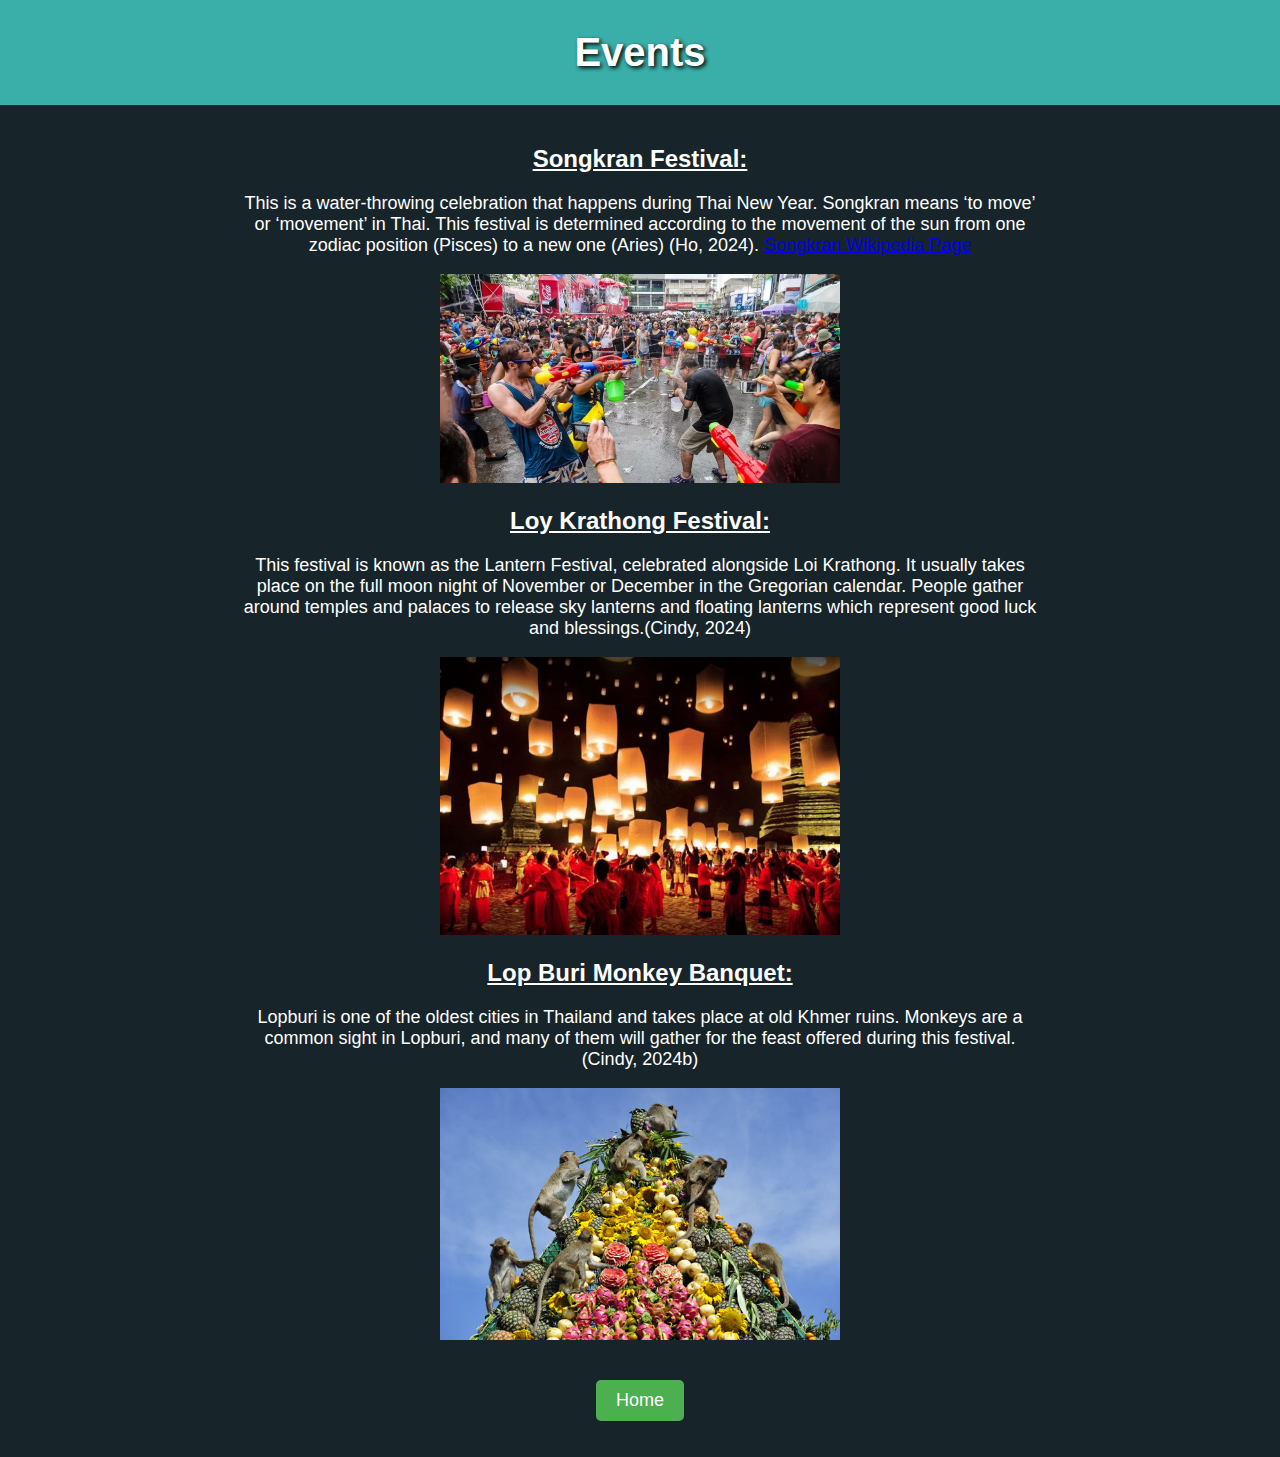
<file: events.html>
<!DOCTYPE html>
<html lang="en">
<head>
    <meta charset="UTF-8">
    <meta name="viewport" content="width=device-width, initial-scale=1.0">
    <title>Events</title>
    <link rel="stylesheet" href="styles.css">
</head>
<body>
    <div class="content">
        <header>
            <h1>Events</h1>
        </header>
        
        <main>
            <div class="container">
                <div class="section">
                    <!-- Songkran Festival section -->
                    <h2>Songkran Festival:</h2>
                    <p>This is a water-throwing celebration that happens during Thai New Year. Songkran means ‘to move’ or ‘movement’ in Thai. This festival is determined according to the movement of the sun from one zodiac position (Pisces) to a new one (Aries) (Ho, 2024). <a href="https://en.wikipedia.org/wiki/Songkran_(Thailand)" target="_blank">Songkran Wikipedia Page</a></p>
                    <img src="images/songkran.jpeg" alt="Songkran" title="Songkran">
                </div>

                <div class="section">
                    <!-- Loy Krathong Festival section -->
                    <h2>Loy Krathong Festival:</h2>
                    <p>This festival is known as the Lantern Festival, celebrated alongside Loi Krathong. It usually takes place on the full moon night of November or December in the Gregorian calendar. People gather around temples and palaces to release sky lanterns and floating lanterns which represent good luck and blessings.(Cindy, 2024)</p>
                    <img src="images/yi_peng.jpg" alt="Yi Peng Lantern Festival" title="Yi Peng Lantern Festival">
                </div>

                <div class="section">
                    <!-- Lop Buri Monkey Banquet section -->
                    <h2>Lop Buri Monkey Banquet:</h2>
                    <p>Lopburi is one of the oldest cities in Thailand and takes place at old Khmer ruins. Monkeys are a common sight in Lopburi, and many of them will gather for the feast offered during this festival.(Cindy, 2024b)</p>
                    <img src="images/monkey_banquet.jpg" alt="Monkey Banquet" title="Monkey Banquet">
                </div>
            </div>
        </main>

        <!-- Home button -->
        <nav>
            <ul>
                <li><a href="index.html">Home</a></li>
            </ul>
        </nav>
    </div>
</body>
</html>
</file>
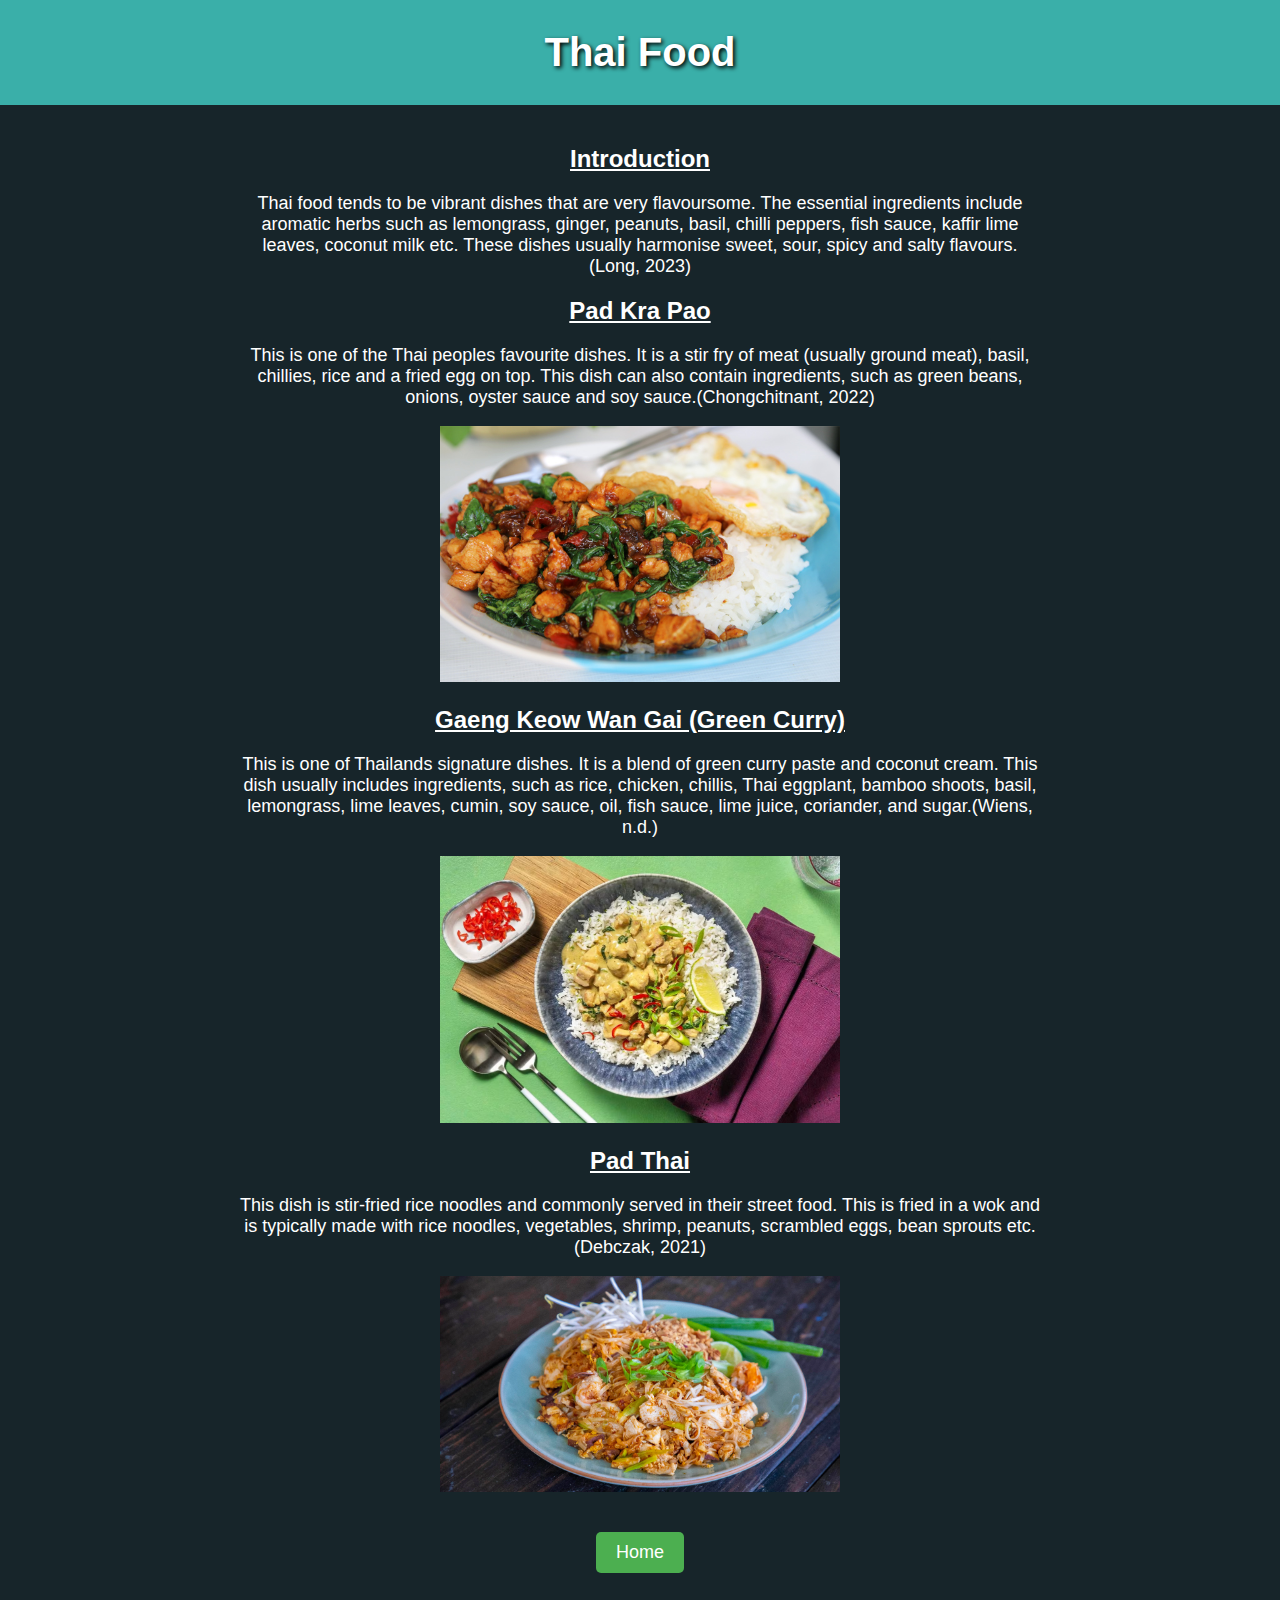
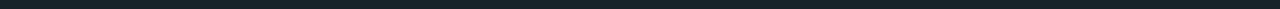
<file: food.html>
<!DOCTYPE html>
<html lang="en">
<head>
    <meta charset="UTF-8">
    <meta name="viewport" content="width=device-width, initial-scale=1.0">
    <title>Thai Food</title>
    <link rel="stylesheet" href="styles.css">
</head>
<body>
    <div class="content">
        <header>
            <h1>Thai Food</h1>
        </header>

        <main>
            <div class="container">
                <div class="section">
                    <!-- Introduction section -->
                    <h2>Introduction</h2>
                    <p>Thai food tends to be vibrant dishes that are very flavoursome. The essential ingredients include aromatic herbs such as lemongrass, ginger, peanuts, basil, chilli peppers, fish sauce, kaffir lime leaves, coconut milk etc. These dishes usually harmonise sweet, sour, spicy and salty flavours.(Long, 2023)</p>
                    <!-- Pad Kra Pao section -->
                    <h2>Pad Kra Pao</h2>
                    <p>This is one of the Thai peoples favourite dishes. It is a stir fry of meat (usually ground meat), basil, chillies, rice and a fried egg on top. This dish can also contain ingredients, such as green beans, onions, oyster sauce and soy sauce.(Chongchitnant, 2022)</p>
                    <img src="images/pad_kra_pao.jpg" alt="Pad Kra Pao" title="Pad Kra Pao">
                </div>
                <div class="section">
                    <!-- Green Curry section -->
                    <h2>Gaeng Keow Wan Gai (Green Curry)</h2>
                    <p>This is one of Thailands signature dishes. It is a blend of green curry paste and coconut cream. This dish usually includes ingredients, such as rice, chicken, chillis, Thai eggplant, bamboo shoots, basil, lemongrass, lime leaves, cumin, soy sauce, oil, fish sauce, lime juice, coriander, and sugar.(Wiens, n.d.)</p>
                    <img src="images/green_curry.avif" alt="Green Curry" title="Green Curry">
                </div>
                <div class="section">
                    <!-- Pad Thai section -->
                    <h2>Pad Thai</h2>
                    <p>This dish is stir-fried rice noodles and commonly served in their street food. This is fried in a wok and is typically made with rice noodles, vegetables, shrimp, peanuts, scrambled eggs, bean sprouts etc.(Debczak, 2021)</p>
                    <img src="images/pad_thai.jpg" alt="Pad Thai" title="Pad Thai">
                </div>
        </main>
        <!-- Home button -->
        <nav>
            <ul>
                <li><a href="index.html">Home</a></li>
            </ul>
        </nav>
    </div>
</body>
</html>
</file>
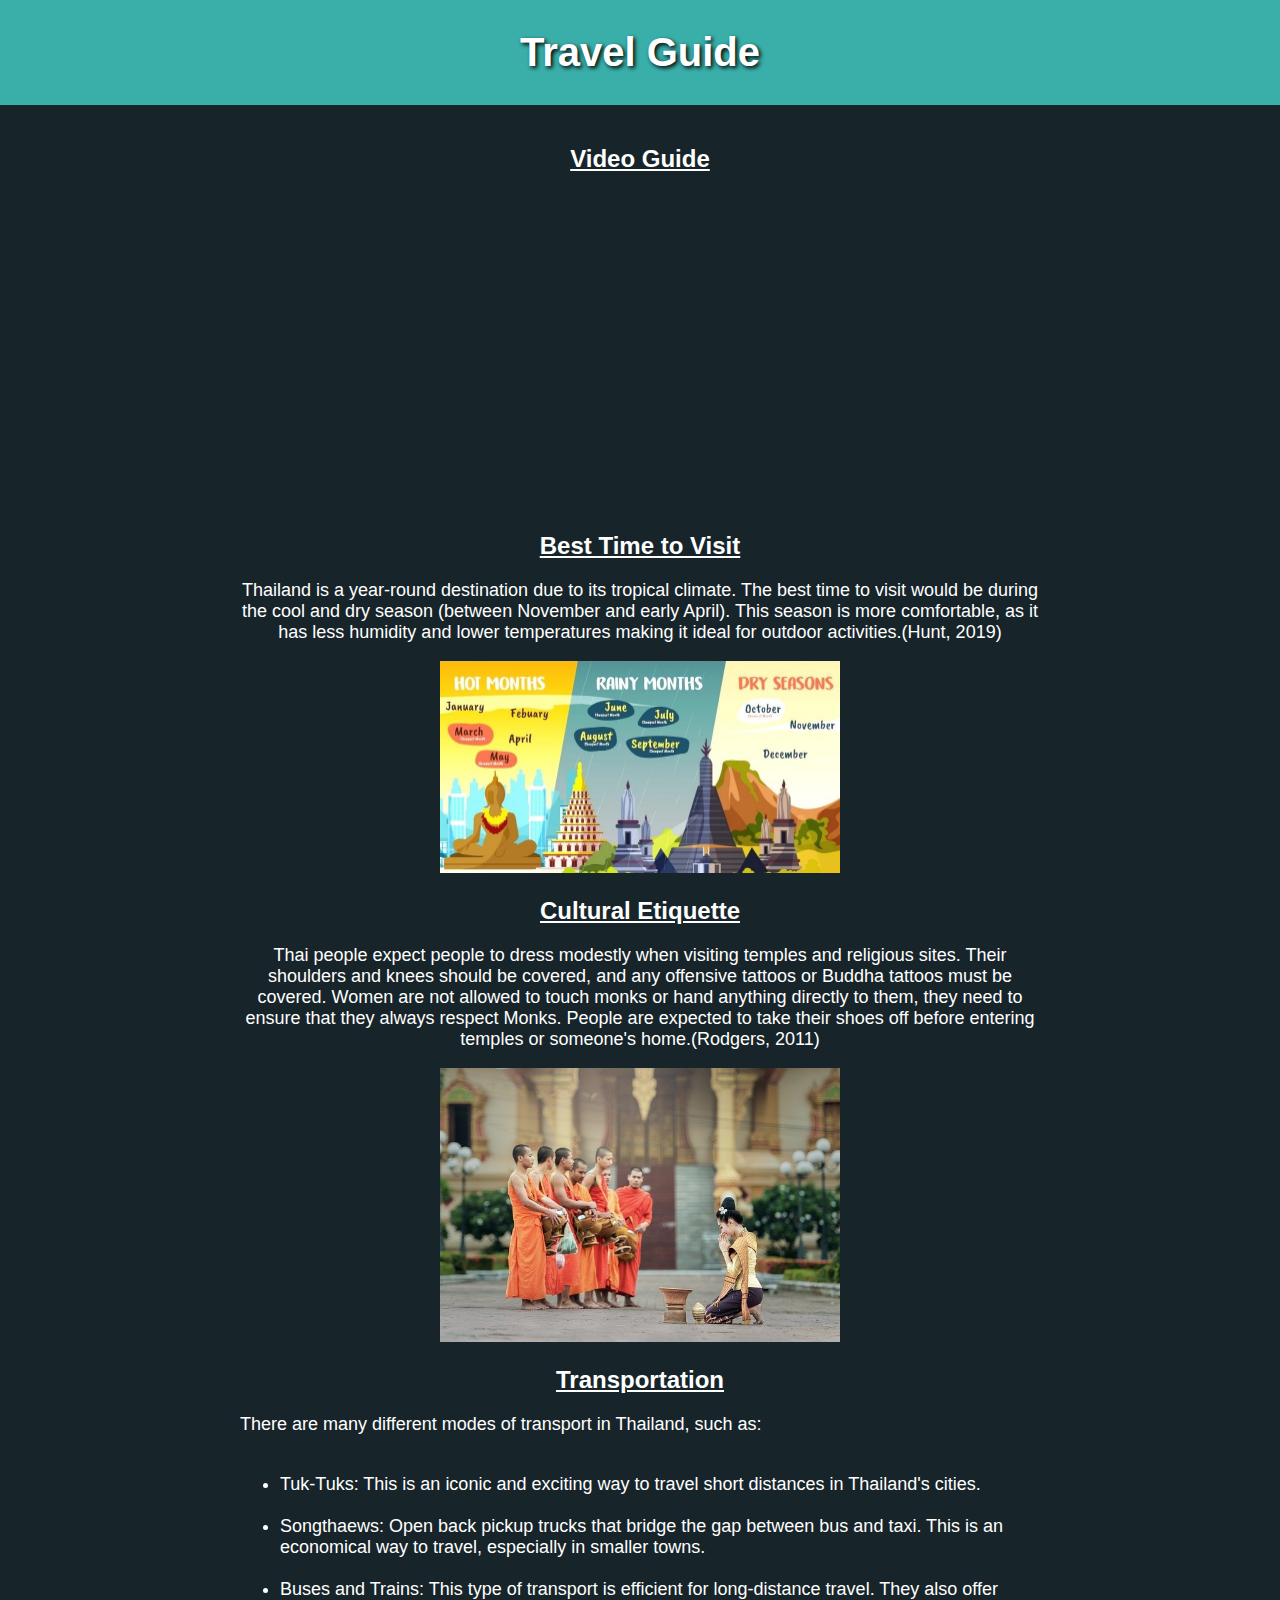
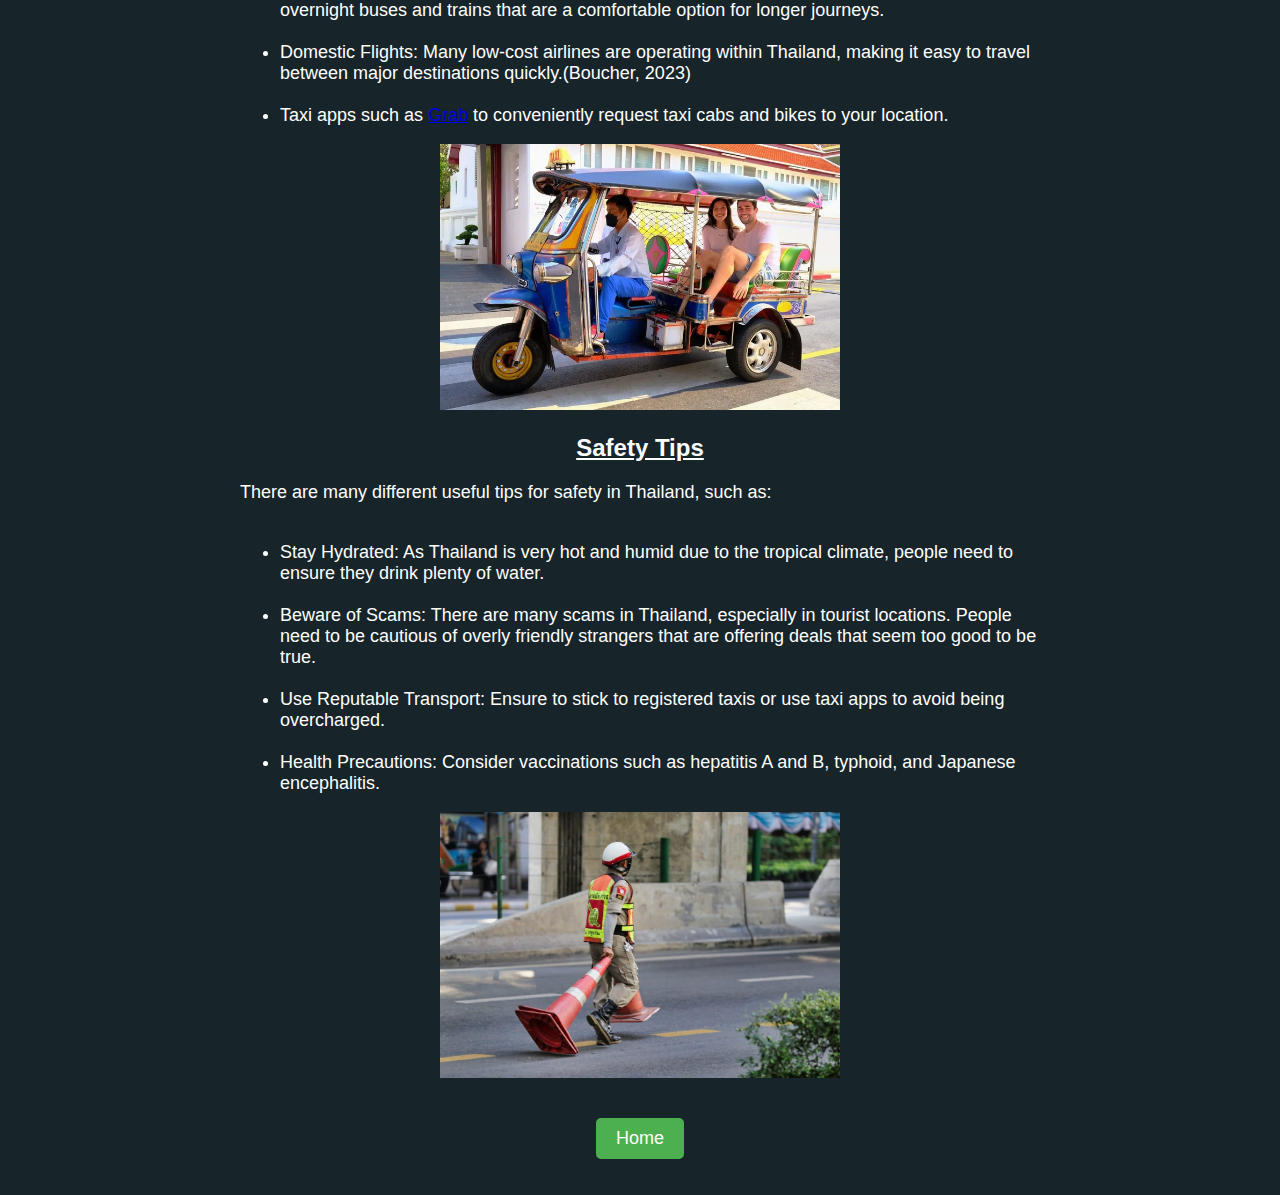
<file: guide.html>
<!DOCTYPE html>
<html lang="en">
<head>
    <meta charset="UTF-8">
    <meta name="viewport" content="width=device-width, initial-scale=1.0">
    <title>Travel Guide</title>
    <link rel="stylesheet" href="styles.css">
</head>
<body>
    <div class="content">
        <header>
            <h1>Travel Guide</h1>
        </header>
        <main>
            <div class="container">
                <div class="section">
                    <!-- Video guide section -->
                    <h2>Video Guide</h2>
                    <iframe width="560" height="315" src="https://www.youtube.com/embed/OaNqMvIRNo8?si=LMM2u7HAhVFUf1Il" title="YouTube video player" frameborder="0" allow="accelerometer; autoplay; clipboard-write; encrypted-media; gyroscope; picture-in-picture; web-share" referrerpolicy="strict-origin-when-cross-origin" allowfullscreen></iframe>
                </div>
                <div class="section">
                    <!-- Best time to visit section -->
                    <h2>Best Time to Visit</h2>
                    <p>Thailand is a year-round destination due to its tropical climate. The best time to visit would be during the cool and dry season (between November and early April). This season is more comfortable, as it has less humidity and lower temperatures making it ideal for outdoor activities.(Hunt, 2019)</p>
                    <img src="images/weather.jpg" alt="Thailand Seasons" title="Thailand Seasons">
                </div>
                <div class="section">
                    <!-- Cultural etiquette section -->
                    <h2>Cultural Etiquette</h2>
                    <p>Thai people expect people to dress modestly when visiting temples and religious sites. Their shoulders and knees should be covered, and any offensive tattoos or Buddha tattoos must be covered.
                        Women are not allowed to touch monks or hand anything directly to them, they need to ensure that they always respect Monks.
                        People are expected to take their shoes off before entering temples or someone's home.(Rodgers, 2011)</p>
                    <img src="images/monks.jpg" alt="Monks" title="Monks">
                </div>
                <div class="section">
                    <!-- Transportation section -->
                    <h2>Transportation</h2>
                    <div class="left">
                        <p>There are many different modes of transport in Thailand, such as:</p>
                        <ul>
                            <br><li>Tuk-Tuks: This is an iconic and exciting way to travel short distances in Thailand's cities.</li>
                            <br><li>Songthaews: Open back pickup trucks that bridge the gap between bus and taxi. This is an economical way to travel, especially in smaller towns.</li>
                            <br><li>Buses and Trains: This type of transport is efficient for long-distance travel. They also offer overnight buses and trains that are a comfortable option for longer journeys.</li>
                            <br><li>Domestic Flights: Many low-cost airlines are operating within Thailand, making it easy to travel between major destinations quickly.(Boucher, 2023)</li>
                            <br><li>Taxi apps such as <a href="https://www.grab.com/sg/" target="_blank">Grab</a> to conveniently request taxi cabs and bikes to your location.</li>
                        </ul>
                    </div>
                    <img src="images/tuk_tuk.webp" alt="Tuk Tuk" title="Tuk Tuk">
                </div>
                <div class="section">
                    <!-- Safety tips section -->
                    <h2>Safety Tips</h2>
                    <div class="left">
                        <p>There are many different useful tips for safety in Thailand, such as:</p>
                        <ul>
                             <br><li>Stay Hydrated: As Thailand is very hot and humid due to the tropical climate, people need to ensure they drink plenty of water.</li>
                             <br><li>Beware of Scams: There are many scams in Thailand, especially in tourist locations. People need to be cautious of overly friendly strangers that are offering deals that seem too good to be true.</li>
                             <br><li>Use Reputable Transport: Ensure to stick to registered taxis or use taxi apps to avoid being overcharged.</li>
                             <br><li>Health Precautions: Consider vaccinations such as hepatitis A and B, typhoid, and Japanese encephalitis.</li>
                        </ul>
                    </div>
                    <img src="images/safety.jpg" alt="Safety" title="Safety">
                </div>
            </div>
        </main>
        <!-- Home button -->
        <nav>
            <ul>
                <li><a href="index.html">Home</a></li>
            </ul>
        </nav>
    </div>
</body>
</html>
</file>
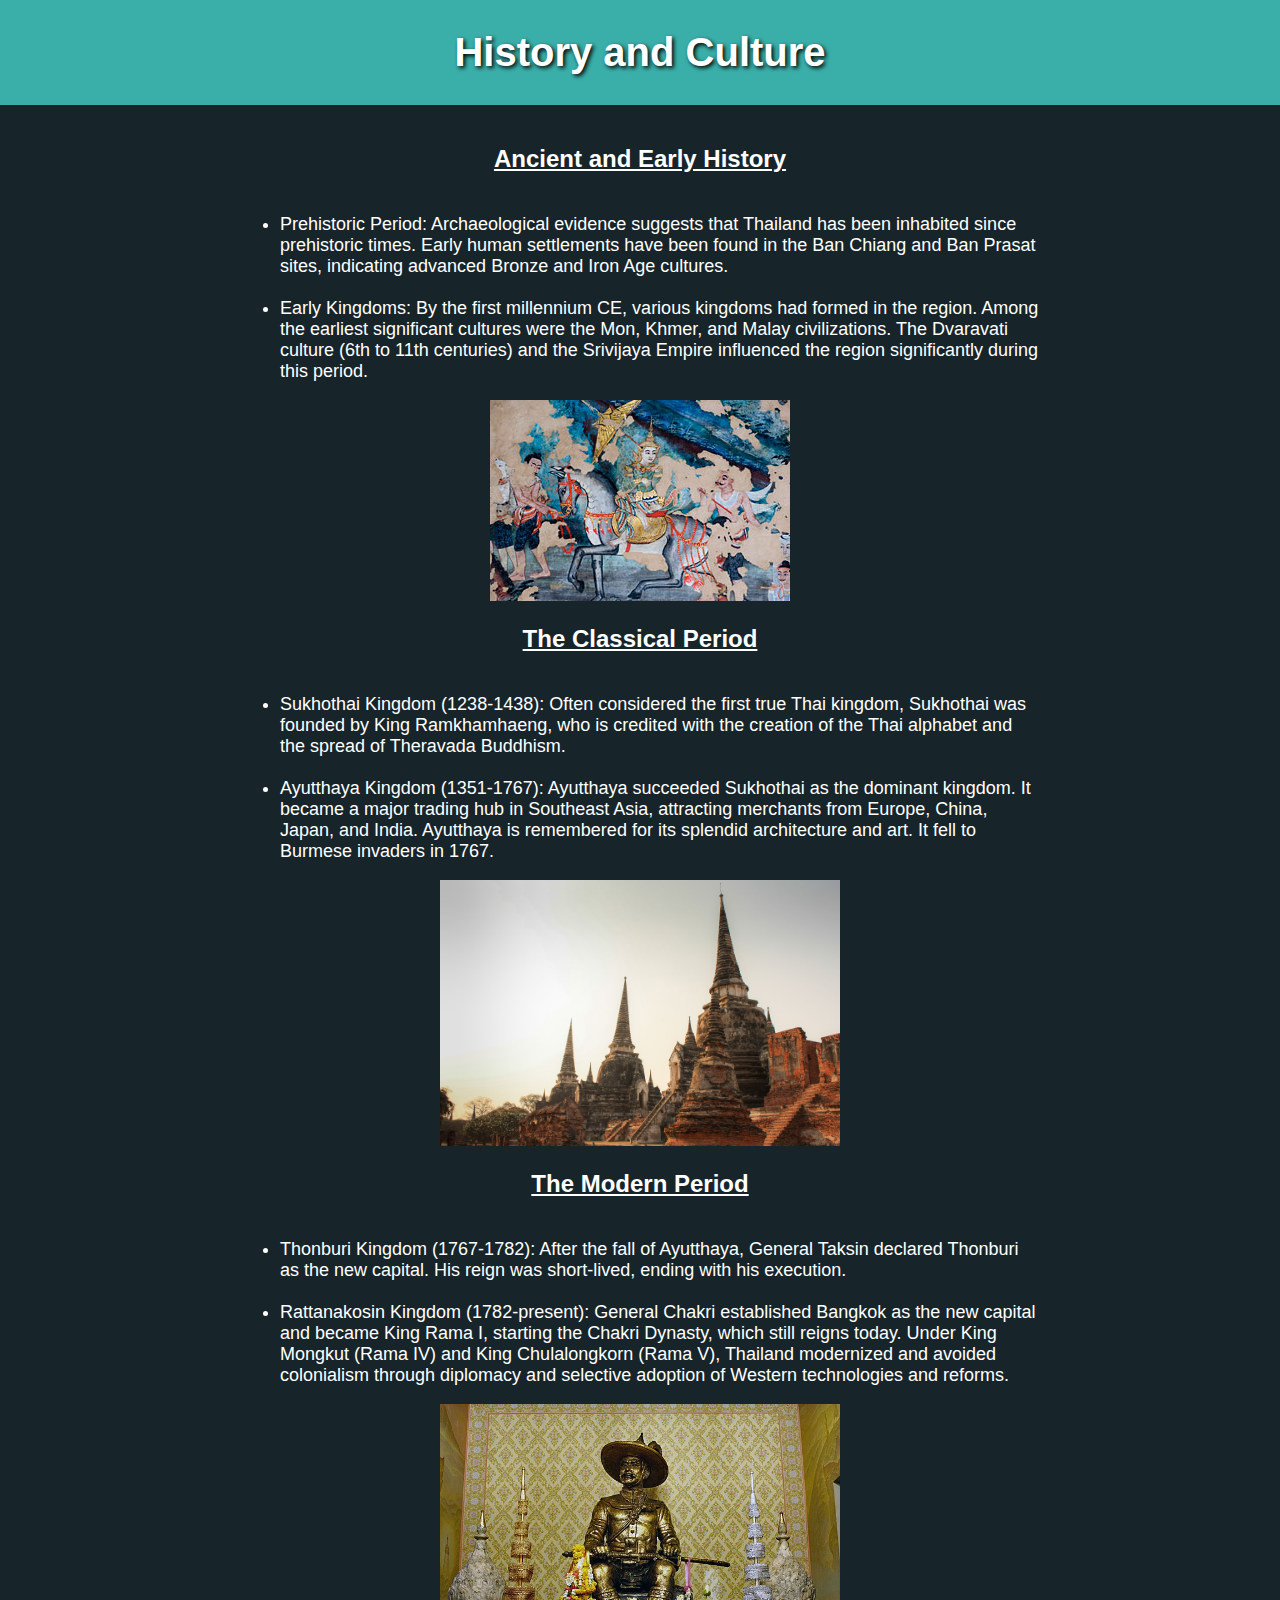
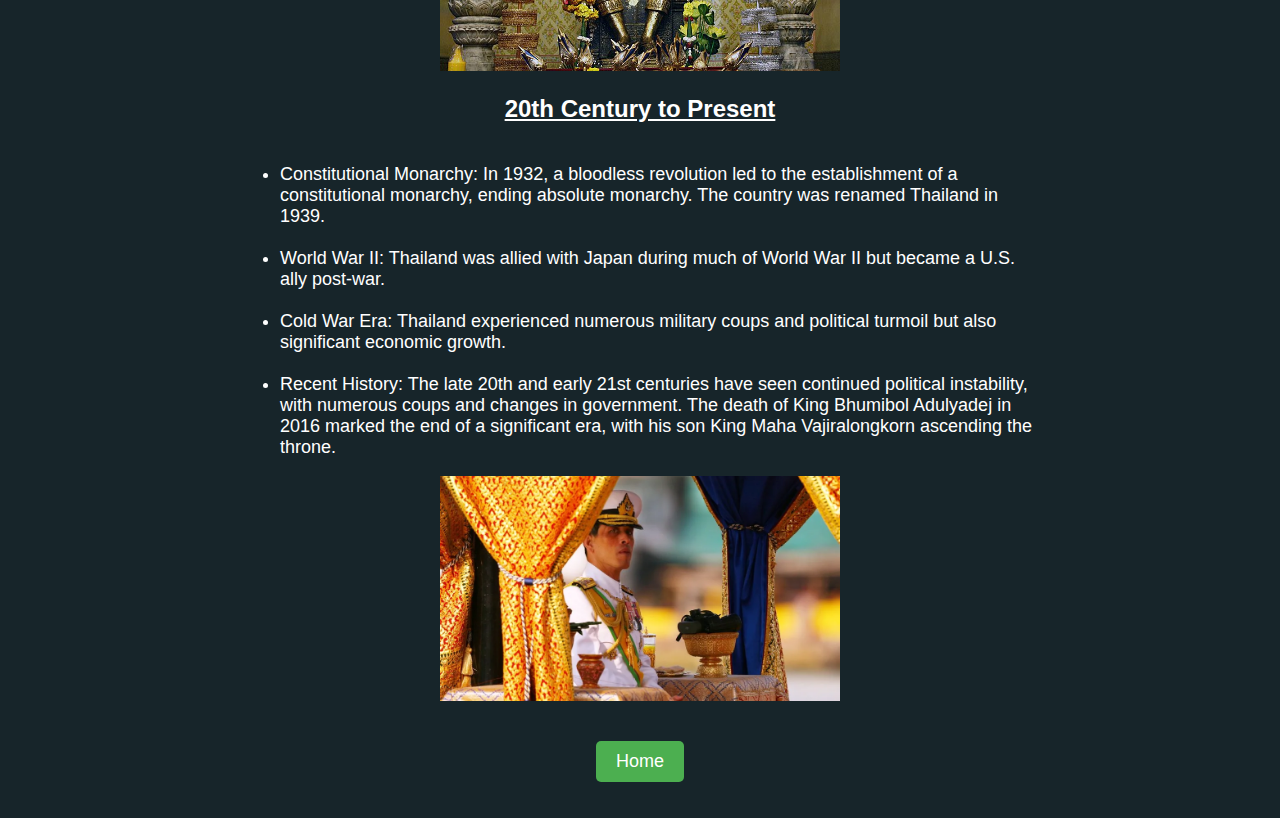
<file: history.html>
<!DOCTYPE html>
<html lang="en">
<head>
    <meta charset="UTF-8">
    <meta name="viewport" content="width=device-width, initial-scale=1.0">
    <title>History</title>
    <link rel="stylesheet" href="styles.css">
</head>
<body>
    <!-- Main content container -->
    <div class="content">
        <header>
            <!-- Page title -->
            <h1>History and Culture</h1>
        </header>
        <main>
            <!-- Ancient and Early History section -->
            <div class="container">
                <div class="section">
                    <h2>Ancient and Early History</h2>
                    <div class="left">
                        <ul>
                            <br><li>Prehistoric Period: Archaeological evidence suggests that Thailand has been inhabited since prehistoric times. Early human settlements have been found in the Ban Chiang and Ban Prasat sites, indicating advanced Bronze and Iron Age cultures.</li>
                            <br><li>Early Kingdoms: By the first millennium CE, various kingdoms had formed in the region. Among the earliest significant cultures were the Mon, Khmer, and Malay civilizations. The Dvaravati culture (6th to 11th centuries) and the Srivijaya Empire influenced the region significantly during this period.</li>
                        </ul>
                    </div>
                    <img src="images/mural_painting.jpg" alt="Mural Painting" title="Mural Painting">
                </div>

                <!-- The Classical Period section -->
                <div class="section">
                    <h2>The Classical Period</h2>
                    <div class="left">
                        <ul>
                            <br><li>Sukhothai Kingdom (1238-1438): Often considered the first true Thai kingdom, Sukhothai was founded by King Ramkhamhaeng, who is credited with the creation of the Thai alphabet and the spread of Theravada Buddhism.</li>
                            <br><li>Ayutthaya Kingdom (1351-1767): Ayutthaya succeeded Sukhothai as the dominant kingdom. It became a major trading hub in Southeast Asia, attracting merchants from Europe, China, Japan, and India. Ayutthaya is remembered for its splendid architecture and art. It fell to Burmese invaders in 1767.</li>
                        </ul>
                    </div>
                    <img src="images/ayutthaya.jpg" alt="Ayutthaya Monument" title="Ayutthaya Monument">
                </div>

                <!-- The Modern Period section -->
                <div class="section">
                    <h2>The Modern Period</h2>
                    <div class="left">
                        <ul>
                            <br><li>Thonburi Kingdom (1767-1782): After the fall of Ayutthaya, General Taksin declared Thonburi as the new capital. His reign was short-lived, ending with his execution.</li>
                            <br><li>Rattanakosin Kingdom (1782-present): General Chakri established Bangkok as the new capital and became King Rama I, starting the Chakri Dynasty, which still reigns today. Under King Mongkut (Rama IV) and King Chulalongkorn (Rama V), Thailand modernized and avoided colonialism through diplomacy and selective adoption of Western technologies and reforms.</li>
                        </ul>
                    </div>
                    <img src="images/king_taksin.jpg" alt="King Taksin" title="King Taksin">
                </div>

                <!-- 20th Century to Present section -->
                <div class="section">
                    <h2>20th Century to Present</h2>
                    <div class="left">
                        <ul>
                            <br><li>Constitutional Monarchy: In 1932, a bloodless revolution led to the establishment of a constitutional monarchy, ending absolute monarchy. The country was renamed Thailand in 1939.</li>
                            <br><li>World War II: Thailand was allied with Japan during much of World War II but became a U.S. ally post-war.</li>
                            <br><li>Cold War Era: Thailand experienced numerous military coups and political turmoil but also significant economic growth.</li>
                            <br><li>Recent History: The late 20th and early 21st centuries have seen continued political instability, with numerous coups and changes in government. The death of King Bhumibol Adulyadej in 2016 marked the end of a significant era, with his son King Maha Vajiralongkorn ascending the throne.</li>
                        </ul>
                    </div>
                    <img src="images/prince_vajiralongkorn.webp" alt="Prince Vajiralongkorn" title="Prince Vajiralongkorn">
                </div>
            </div>
        </main>
        <!-- Home button -->
        <nav>
            <ul>
                <li><a href="index.html">Home</a></li>
            </ul>
        </nav>
    </div>
</body>
</html>
</file>
<file: styles.css>
/* Base styles for the entire body */
body {
    font-family: Arial, sans-serif;
    margin: 0;
    padding: 0;
    background-color: #17252a; /* Dark background color */
    display: flex;
    justify-content: center;
    align-items: center;
    height: 100vh; /* Full viewport height */
}

/* Styling for the background container */
.background {
    background-image: url('images/back.jpg'); /* Background image */
    background-size: cover;
    background-position: center;
    width: 100%;
    height: 100%;
    display: flex;
    flex-direction: column;
    align-items: center;
    justify-content: center;
    color: white; /* Text color */
    text-align: center;
}

/* Header styles */
header h1 {
    font-size: 5em;
    margin: 0;
    padding: 0.5em 0;
    text-shadow: 2px 2px 4px #000000; /* Text shadow for emphasis */
}

/* General paragraph styles */
p {
    color: white;
    font-size: large;
    text-align: middle; /* Centered text alignment */
}

/* Heading styles */
h2 {
    color: white;
    font-size: x-large;
    text-decoration: underline; /* Underlined headings */
}

/* Left-aligned text block */
.left {
    color: white;
    font-size: large;
    text-align: left;
}

/* Navigation bar styles */
nav ul {
    list-style-type: none;
    margin: 0;
    padding: 0;
    background-color: rgba(0, 0, 0, 0.7); /* Semi-transparent black background */
    overflow: hidden;
    padding: 1em;
    border-radius: 10px;
    display: flex;
    justify-content: center;
}

nav ul li {
    margin: 0 10px;
}

nav ul li a {
    font-size: large;
    display: block;
    color: white;
    text-align: center;
    padding: 14px 16px;
    text-decoration: none;
}

nav ul li a:hover {
    background-color: #111; /* Darker background on hover */
}

/* Main content container */
.content {
    display: flex;
    flex-direction: column;
    align-items: center;
    justify-content: flex-start;
    height: 100vh;
    width: 100%;
    background-color: #17252a; /* Dark background color */
    text-align: center;
}

/* Header within the content container */
.content header {
    width: 100%;
    background-color: #3aafa9; /* Header background color */
    color: white;
    padding: 10px 0;
}

.content header h1 {
    font-size: 2.5em;
    margin: 0;
}

/* Navigation menu within the content container */
.content nav ul {
    background-color: transparent;
    margin: 20px 0;
}

.content nav ul li {
    margin: 0;
}

.content nav ul li a {
    padding: 10px 20px;
    background-color: #4CAF50; /* Navigation link background color */
    color: white;
    border-radius: 5px;
}

.content nav ul li a:hover {
    background-color: #45a049; /* Darker background on hover */
}

/* Main content section within the content container */
.content main {
    margin-top: 20px;
    max-width: 800px;
}

/* Image styles */
img {
    max-width: 50%;
    height: auto;
}
</file>
